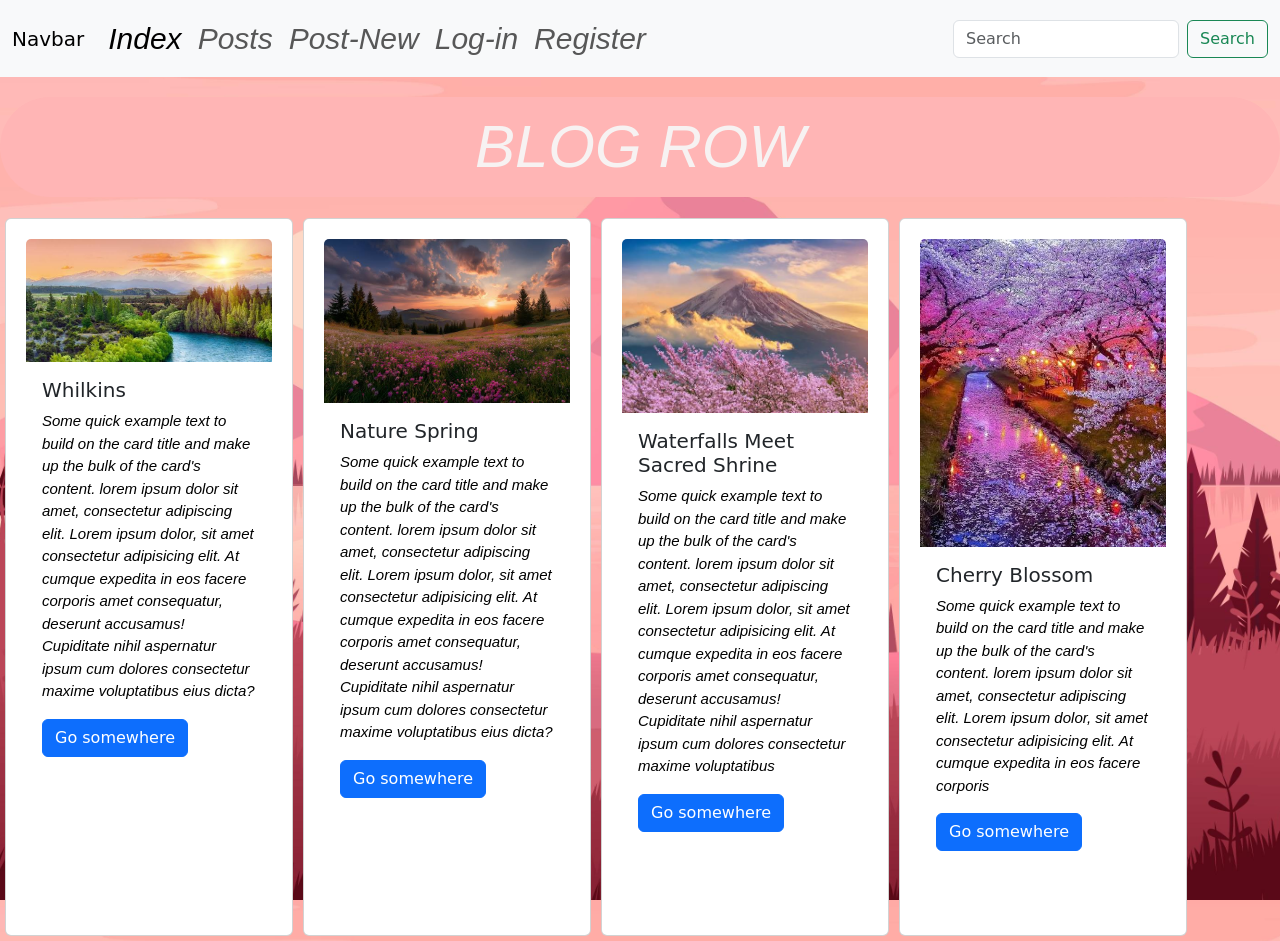
<file: index.html>
<!DOCTYPE html>
<html lang="en">
<head>
    <meta charset="UTF-8">
    <meta name="viewport" content="width=device-width, initial-scale=1.0">
    <link href="https://cdn.jsdelivr.net/npm/bootstrap@5.0.2/dist/css/bootstrap.min.css" rel="stylesheet" integrity="sha384-EVSTQN3/azprG1Anm3QDgpJLIm9Nao0Yz1ztcQTwFspd3yD65VohhpuuCOmLASjC" crossorigin="anonymous">
    <link rel="stylesheet" href="style.css">
</head>
<body id="bindex">
<nav class="navbar navbar-expand-lg navbar-light bg-light">
  <div class="container-fluid">
    <a class="navbar-brand" href="#">Navbar</a>
    <button class="navbar-toggler" type="button" data-bs-toggle="collapse" data-bs-target="#navbarSupportedContent" aria-controls="navbarSupportedContent" aria-expanded="false" aria-label="Toggle navigation">
      <span class="navbar-toggler-icon"></span>
    </button>
    <div class="collapse navbar-collapse" id="navbarSupportedContent">
      <ul class="navbar-nav me-auto mb-2 mb-lg-0">
        <li class="nav-item">
          <a class="nav-link active" aria-current="page" href="#">Index</a>
        </li>
        <li class="nav-item">
          <a class="nav-link" href="post.html">Posts</a>
          </li>
          <li class="nav-item">
          <a class="nav-link" href="post-new.html">Post-New</a>
        </li>
        
        <li class="nav-item">
          <a class="nav-link" href="login.html">Log-in</a>
        </li> 
        <li class="nav-item">
          <a class="nav-link" href="register.html">Register</a>
        </li>       
          <ul class="dropdown-menu" aria-labelledby="navbarDropdown">
            <li><a class="dropdown-item" href="#">Action</a></li>
            <li><a class="dropdown-item" href="#">Another action</a></li>
            <li><hr class="dropdown-divider"></li>
            <li><a class="dropdown-item" href="#">Something else here</a></li>
          </ul>
        </li>
      </ul>
      <form class="d-flex">
        <input class="form-control me-2" type="search" placeholder="Search" aria-label="Search">
        <button class="btn btn-outline-success" type="submit">Search</button>
      </form>
    </div>
  </div>
</nav>
<p class="blogrow">BLOG ROW</p>
<div class="d-flex flex-row bd-highlight mb-3">
<div class="card" style="width: 18rem;">
  <img src="whilkins.jpg" class="card-img-top" alt="...">
  <div class="card-body">
    <h5 class="card-title">Whilkins</h5>
    <p class="card-text">Some quick example text to build on the card title and make up the bulk of the card's content.  lorem ipsum dolor sit amet, consectetur adipiscing elit. Lorem ipsum dolor, sit amet consectetur adipisicing elit. At cumque expedita in eos facere corporis amet consequatur, deserunt accusamus! Cupiditate nihil aspernatur ipsum cum dolores consectetur maxime voluptatibus eius dicta?</p>
    <a href="#" class="btn btn-primary">Go somewhere</a>
  </div>
</div>
<div class="card" style="width: 18rem;">
  <img src="naturespring.jpg" class="card-img-top" alt="...">
  <div class="card-body">
    <h5 class="card-title">Nature Spring</h5>
    <p class="card-text">Some quick example text to build on the card title and make up the bulk of the card's content. lorem ipsum dolor sit amet, consectetur adipiscing elit. Lorem ipsum dolor, sit amet consectetur adipisicing elit. At cumque expedita in eos facere corporis amet consequatur, deserunt accusamus! Cupiditate nihil aspernatur ipsum cum dolores  consectetur maxime voluptatibus eius dicta?</p>
    <a href="#" class="btn btn-primary">Go somewhere</a>
  </div>
</div>
<div class="card" style="width: 18rem;">
  <img src="mount.jpg" class="card-img-top" alt="...">
  <div class="card-body">
    <h5 class="card-title">Waterfalls Meet Sacred Shrine</h5>
    <p class="card-text">Some quick example text to build on the card title and make up the bulk of the card's content.  lorem ipsum dolor sit amet, consectetur adipiscing elit. Lorem ipsum dolor, sit amet consectetur adipisicing elit. At cumque expedita in eos facere corporis amet consequatur, deserunt accusamus! Cupiditate nihil aspernatur ipsum cum dolores consectetur maxime voluptatibus</p>
    <a href="#" class="btn btn-primary">Go somewhere</a>
  </div>
</div>
<div class="card" style="width: 18rem;">
  <img src="JAPAN.jpg" class="card-img-top" alt="...">
  <div class="card-body">
    <h5 class="card-title">Cherry Blossom</h5>
    <p class="card-text">Some quick example text to build on the card title and make up the bulk of the card's content.  lorem ipsum dolor sit amet, consectetur adipiscing elit. Lorem ipsum dolor, sit amet consectetur adipisicing elit. At cumque expedita in eos facere corporis </p>
    <a href="#" class="btn btn-primary">Go somewhere</a>
</div>
<br>
    <br>
<script src="https://cdn.jsdelivr.net/npm/bootstrap@5.0.2/dist/js/bootstrap.bundle.min.js" integrity="sha384-MrcW6ZMFYlzcLA8Nl+NtUVF0sA7MsXsP1UyJoMp4YLEuNSfAP+JcXn/tWtIaxVXM" crossorigin="anonymous"></script>

</body>
</html>
</file>
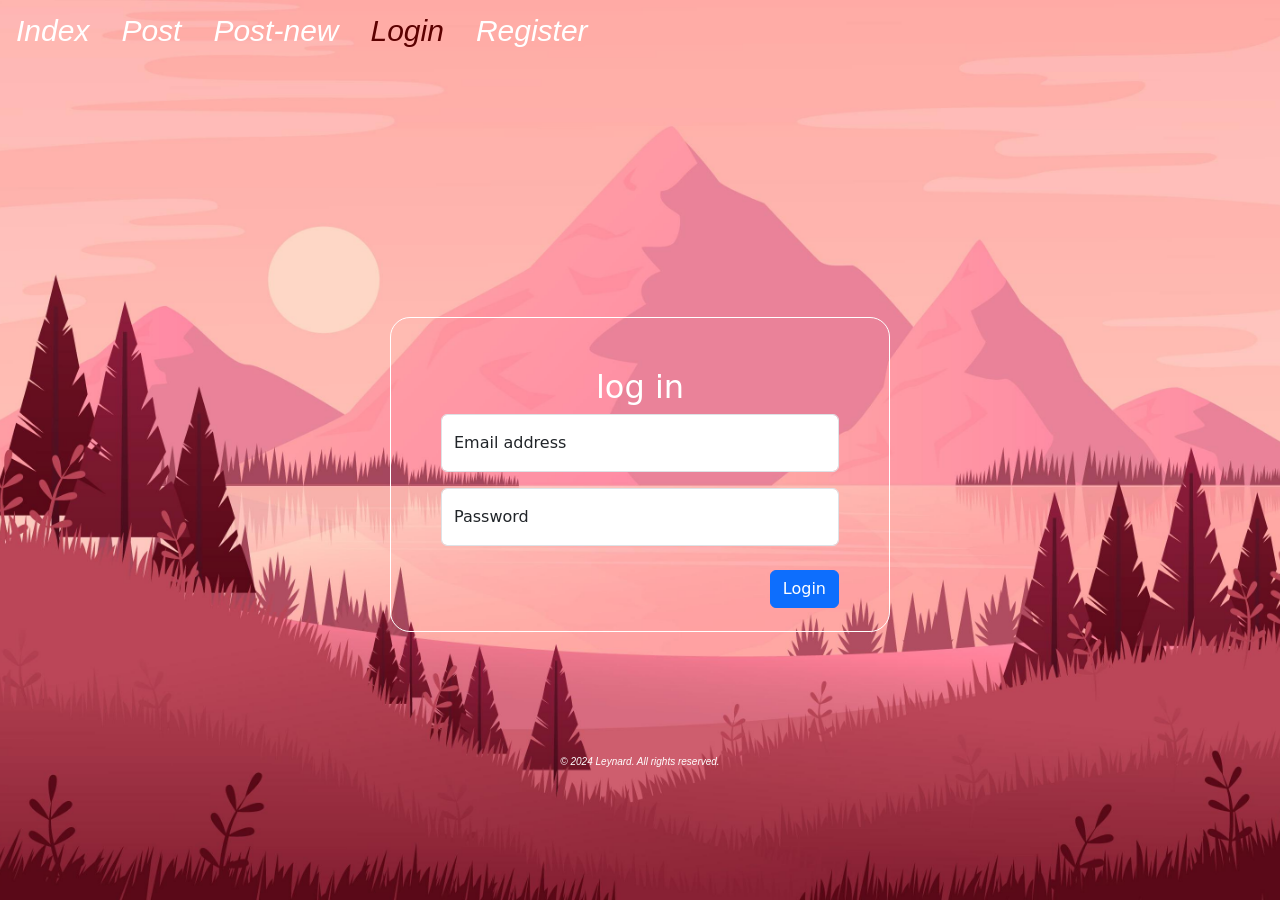
<file: login.html>
<!DOCTYPE html>
<html lang="en">
<head>
    <meta charset="UTF-8">
    <meta name="viewport" content="width=device-width, initial-scale=1.0">
    <title>LOGIN</title>
    <link rel="stylesheet" href="style.css">
     <link href="https://cdn.jsdelivr.net/npm/bootstrap@5.0.2/dist/css/bootstrap.min.css" rel="stylesheet" integrity="sha384-EVSTQN3/azprG1Anm3QDgpJLIm9Nao0Yz1ztcQTwFspd3yD65VohhpuuCOmLASjC" crossorigin="anonymous">
</head>
<body id="bindex2">
    <ul class="nav">
  <li class="nav-item">
    <a class="nav-link active" aria-current="page" href="index.html" style="color: white;">Index</a>
  </li>
  <li class="nav-item">
    <a class="nav-link" href="post.html" style="color: white;">Post</a>
  </li>
  <li class="nav-item">
    <a class="nav-link" href="post-new.html" style="color: white;">Post-new</a>
  </li>

    <li class="nav-item">
    <a class="nav-link active" href="login.html" tabindex="-1" aria-disabled="true" style="color: rgb(92, 0, 0);" >Login</a>
  </li>
      <li class="nav-item">
    <a class="nav-link active" href="register.html" tabindex="-1" aria-disabled="true" style="color: white;" >Register</a>
</ul>

<div id="log">
  <h2 style="color: rgb(255, 255, 255);">log in</h2>
<div class="form-floating mb-3">
  <input type="email" class="form-control" id="floatingInput" placeholder="name@example.com">
  <label for="floatingInput" >Email address</label>
</div>
<div class="form-floating">
  <input type="password" class="form-control" id="floatingPassword" placeholder="Password">
  <label for="floatingPassword">Password</label>
  <br>



<button type="button" class="btn btn-primary">Login</button>
<br>
</div>
</div>
    <br>
    <br>
    <br>
    <footer>
        <p id="foot">© 2024 Leynard. All rights reserved.</p>
    </footer>
  <script src="https://cdn.jsdelivr.net/npm/bootstrap@5.0.2/dist/js/bootstrap.bundle.min.js" integrity="sha384-MrcW6ZMFYlzcLA8Nl+NtUVF0sA7MsXsP1UyJoMp4YLEuNSfAP+JcXn/tWtIaxVXM" crossorigin="anonymous"></script>
</body>
</html>
</file>
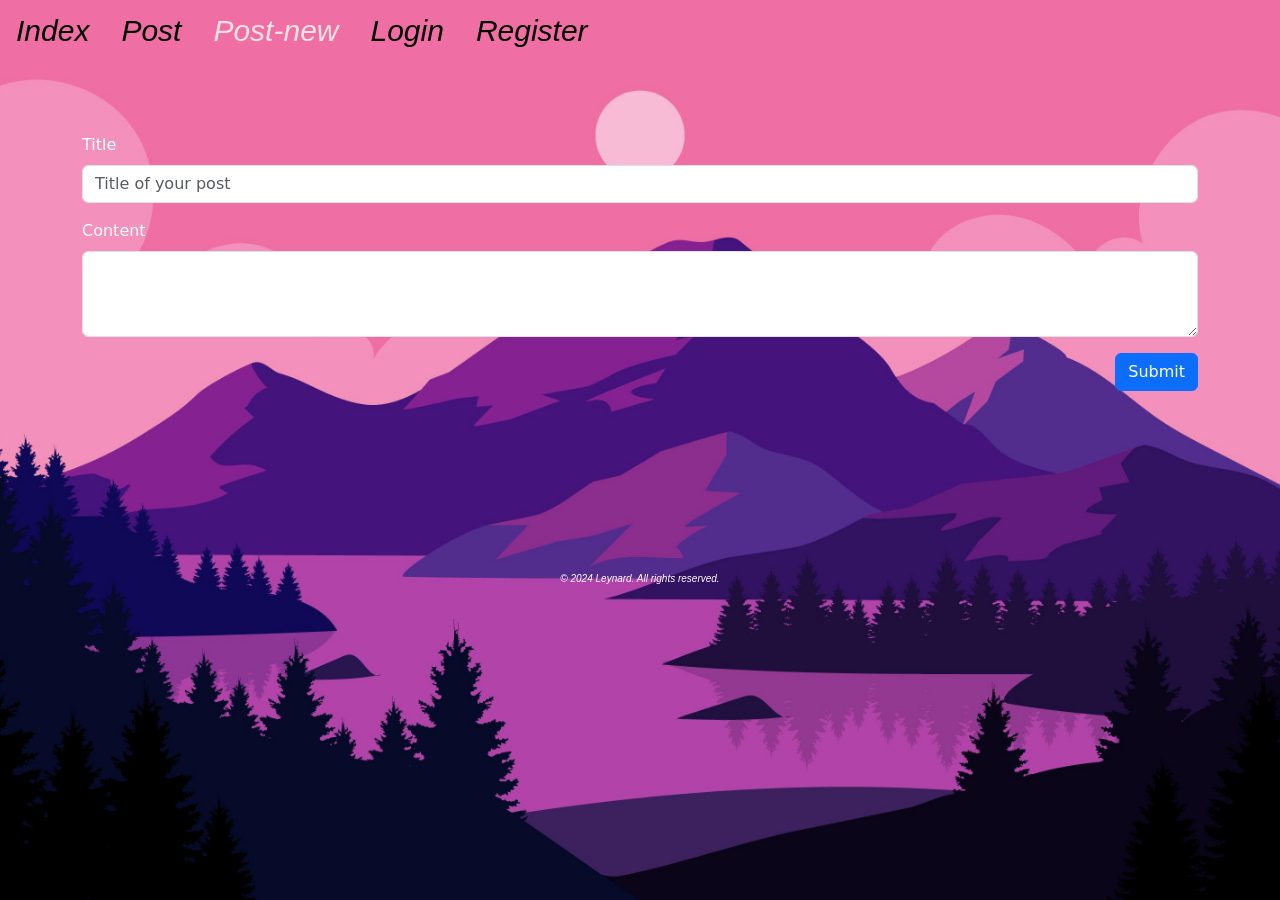
<file: post-new.html>
<!DOCTYPE html>
<html lang="en">
<head>
    <meta charset="UTF-8">
    <meta name="viewport" content="width=device-width, initial-scale=1.0">
    <title>POST-NEW</title>
    <link rel="stylesheet" href="style.css">
        <link href="https://cdn.jsdelivr.net/npm/bootstrap@5.0.2/dist/css/bootstrap.min.css" rel="stylesheet" integrity="sha384-EVSTQN3/azprG1Anm3QDgpJLIm9Nao0Yz1ztcQTwFspd3yD65VohhpuuCOmLASjC" crossorigin="anonymous">
</head>
<body id="bindex5">
        <ul class="nav">
  <li class="nav-item">
      <a class="nav-link active" aria-current="page" href="index.html" style="color: black;">Index</a>
    </li>
  <li class="nav-item">
    <a class="nav-link" href="post.html" style="color: black;">Post</a>
  </li>
  <li class="nav-item">
    <a class="nav-link" href="post-new.html" style="color: rgb(255, 226, 226);">Post-new</a>
  </li>

    <li class="nav-item">
    <a class="nav-link " href="login.html" tabindex="-1" aria-disabled="true" style="color: black;">Login</a>
  </li>
      <li class="nav-item">
    <a class="nav-link " href="register.html" tabindex="-1" aria-disabled="true" style="color: black;">Register</a>
</ul>
<br>
<br>
<br>
<div class="container">
    <div class="mb-3">
  <label for="exampleFormControlInput1" class="form-label" style="color: white;">Title</label>
  <input type="text" class="form-control" id="exampleFormControlInput1" placeholder="Title of your post">
</div>
<div class="mb-3">
  <label for="exampleFormControlTextarea1" class="form-label" style="color: white;">Content</label>
  <textarea class="form-control" id="exampleFormControlTextarea1" rows="3"></textarea>
</div>
<button type="button" class="btn btn-primary">Submit</button>
</div>

    <br>
    <br>
    <br>
    <br>
    <br>
    <br>
    <br>
    <footer>
        <p id="foot">© 2024 Leynard. All rights reserved.</p>
    </footer>
     <script src="https://cdn.jsdelivr.net/npm/bootstrap@5.0.2/dist/js/bootstrap.bundle.min.js" integrity="sha384-MrcW6ZMFYlzcLA8Nl+NtUVF0sA7MsXsP1UyJoMp4YLEuNSfAP+JcXn/tWtIaxVXM" crossorigin="anonymous"></script>
</body>
</html>
</file>
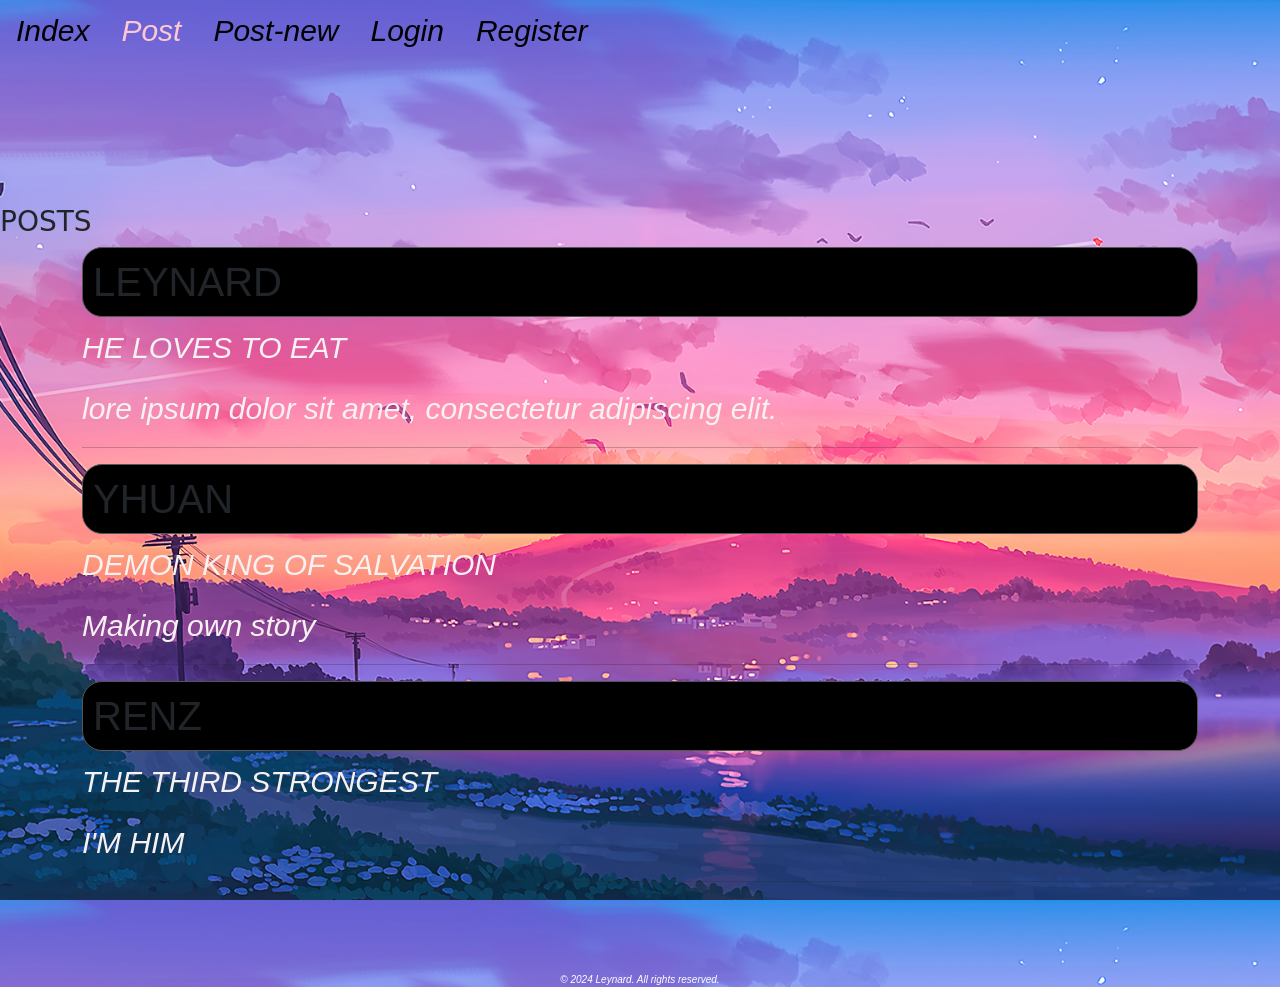
<file: post.html>
<!DOCTYPE html>
<html lang="en">
<head>
    <meta charset="UTF-8">
    <meta name="viewport" content="width=device-width, initial-scale=1.0">
    <title>POST</title>
    <link rel="stylesheet" href="style.css">
        <link href="https://cdn.jsdelivr.net/npm/bootstrap@5.0.2/dist/css/bootstrap.min.css" rel="stylesheet" integrity="sha384-EVSTQN3/azprG1Anm3QDgpJLIm9Nao0Yz1ztcQTwFspd3yD65VohhpuuCOmLASjC" crossorigin="anonymous">
</head>
<body id="bindex4">
    
        <ul class="nav">
  <li class="nav-item">
    <a class="nav-link active" aria-current="page" href="index.html" style="color: rgb(0, 0, 0);">Index</a>
  </li>
  <li class="nav-item">
    <a class="nav-link" href="post.html"  style="color: rgb(255, 199, 211);">Post</a>
  </li>
  <li class="nav-item">
    <a class="nav-link" href="post-new.html"  style="color: rgb(0, 0, 0);">Post-new</a>
  </li>

    <li class="nav-item">
    <a class="nav-link active" href="login.html" tabindex="-1" aria-disabled="true" style="color: rgb(0, 0, 0);">Login</a>
  </li>
      <li class="nav-item">
    <a class="nav-link active" href="register.html" tabindex="-1" aria-disabled="true" style="color: rgb(0, 0, 0);">Register</a>
</ul>
<br>
<br>
<br>
<br>
<br>
<br>  
<h3>POSTS</h3>
    <div class="container">
        <h1>LEYNARD</h1>
        <p>HE LOVES TO EAT</p>

        <p>lore ipsum dolor sit amet, consectetur adipiscing elit.</p>
        <hr>
    </div>
    <div class="container" id="coketotola">
        <h1>YHUAN</h1>
        <p>DEMON KING OF SALVATION</p>

        <p>Making own story</p>
        <hr>
    </div>
    <div class="container" id="dhie">
        <h1>RENZ</h1>
        <p>THE THIRD STRONGEST</p>

        <p>I'M HIM</p>
        <hr>
    </div>

    <br>


    <footer>
        <p id="foot">© 2024 Leynard. All rights reserved.</p>
    </footer>
    <script src="https://cdn.jsdelivr.net/npm/bootstrap@5.0.2/dist/js/bootstrap.bundle.min.js" integrity="sha384-MrcW6ZMFYlzcLA8Nl+NtUVF0sA7MsXsP1UyJoMp4YLEuNSfAP+JcXn/tWtIaxVXM" crossorigin="anonymous"></script>
</body>
</html>
</file>
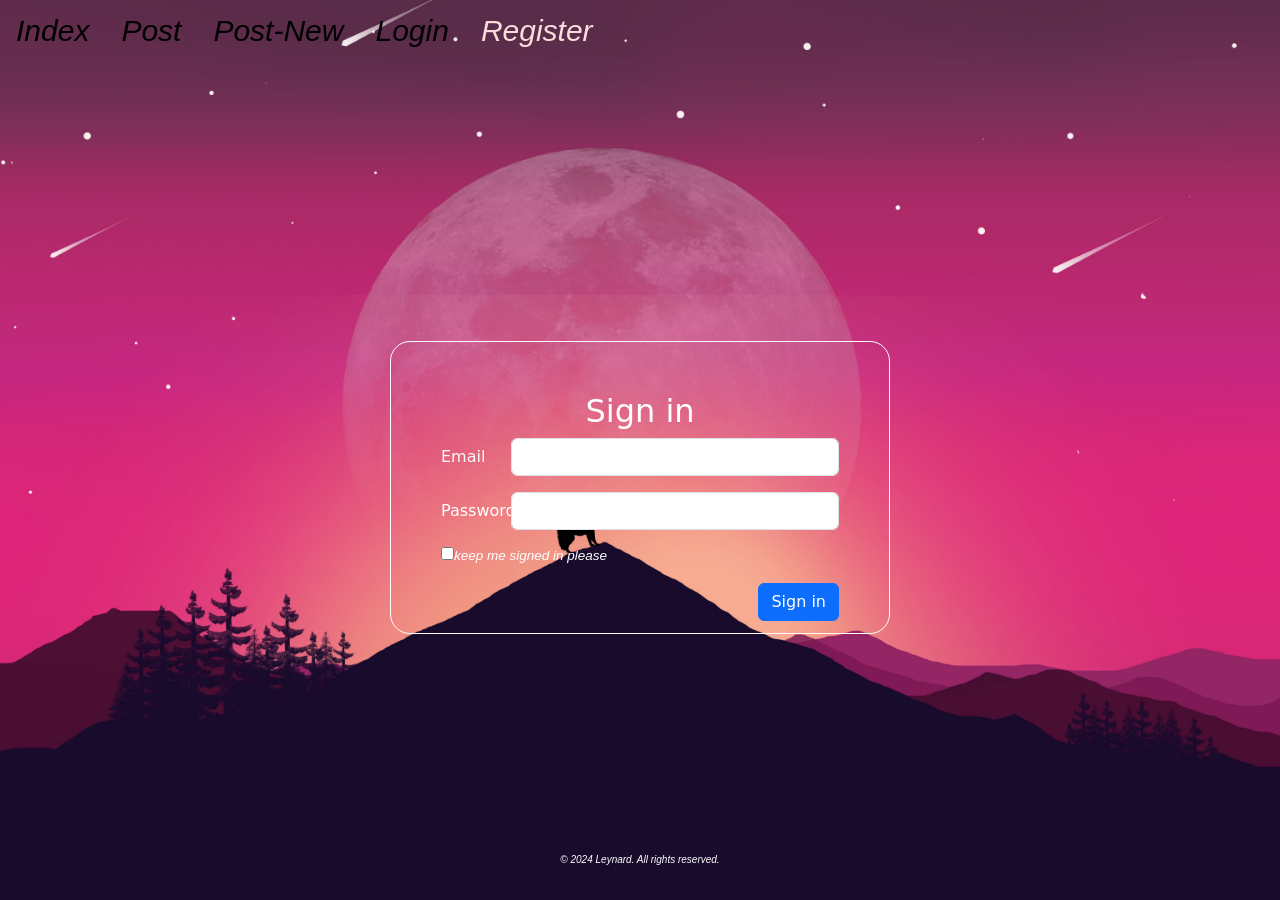
<file: register.html>
<!DOCTYPE html>
<html lang="en">
<head>
    <meta charset="UTF-8">
    <meta name="viewport" content="width=device-width, initial-scale=1.0">
    <title>REGISTER</title>
    <link rel="stylesheet" href="style.css">
    <link href="https://cdn.jsdelivr.net/npm/bootstrap@5.0.2/dist/css/bootstrap.min.css" rel="stylesheet" integrity="sha384-EVSTQN3/azprG1Anm3QDgpJLIm9Nao0Yz1ztcQTwFspd3yD65VohhpuuCOmLASjC" crossorigin="anonymous">
</head>
<body id="bindex3">
<ul class="nav">
  <li class="nav-item">
    <a class="nav-link active" aria-current="page" href="index.html"  style="color: rgb(0, 0, 0);">Index</a>
  </li>
  <li class="nav-item">
    <a class="nav-link" href="post.html"  style="color: rgb(0, 0, 0);">Post</a>
  </li>
  <li class="nav-item">
    <a class="nav-link" href="post-new.html" style="color: rgb(0, 0, 0);">Post-New</a>
  </li>

  <li class="nav-item">
    <a class="nav-link active" aria-current="page" href="login.html" style="color: rgb(2, 2, 2);">Login</a>
  </li>
  <li class="nav-item">
    <a class="nav-link active" aria-current="page" href="register.html" style="color: rgb(250, 220, 220);">Register</a>
  </li>
</ul>
<br>
<form>
    <div id="register">
         <h2 style="color: rgb(255, 255, 255);">Sign in</h2>
  <div class="row mb-3">
    <label for="inputEmail3" class="col-sm-2 col-form-label" style="color: rgb(250, 249, 249);" >Email</label>
    <div class="col-sm-10">
      <input type="email" class="form-control" id="inputEmail3">
    </div>
  </div>
  <div class="row mb-3">
    <label for="inputPassword3" class="col-sm-2 col-form-label"  style="color: rgb(255, 254, 254);" >Password</label>
    <div class="col-sm-10">
      <input type="password" class="form-control" id="inputPassword3">
    </div>
  </div>
  

  <p style="font-size: 13.5px; color: rgb(255, 255, 255);"><input id="chec" type="checkbox">keep me signed in please </p>
  <button type="submit" class="btn btn-primary">Sign in</button>
</form>
</div>

    <br>
    <br>
    <br>
    <br>
    <br>
    <br>
    <br>
    <footer>
        <p id="foot">© 2024 Leynard. All rights reserved.</p>
    </footer>
        <script src="https://cdn.jsdelivr.net/npm/bootstrap@5.0.2/dist/js/bootstrap.bundle.min.js" integrity="sha384-MrcW6ZMFYlzcLA8Nl+NtUVF0sA7MsXsP1UyJoMp4YLEuNSfAP+JcXn/tWtIaxVXM" crossorigin="anonymous"></script>
</body>
</html>
</file>
<file: style.css>
/*INDEX*/

.card {
    padding: 20px;
    margin: 5px;
    
}
.blogrow {
    
    background-color: rgb(255, 181, 181);
    border-radius: 60px;
    font-size: 60px;
    margin-top: 20px;
    
    height: 100px;
    display: flex;
    align-items: center;
    justify-content: center;
    font-style: italic;
    font-family: 'Trebuchet MS', 'Lucida Sans Unicode', 'Lucida Grande', 'Lucida Sans', Arial, sans-serif;
}

#bindex{
    background-image: url(BG4.jpg);
    background-size: cover;
    background-position: center;
    height: 100vh;

}
.card-text{
    font-size: 15px;
    font-style: italic;
    color: rgb(0, 0, 0);
    font-family: 'Trebuchet MS', 'Lucida Sans Unicode', 'Lucida Grande', 'Lucida Sans', Arial, sans-serif;
}

/*LOGIN*/

#bindex2{
background-image: url(BG4.jpg);
    background-size: cover;
    background-position: center;
    height: 100vh;
}

#log{
    border: 1px solid white;

    border-radius: 20px;
    height: 35%;
    width: 500px;
    margin: auto;
    margin-top: 20%;
    padding: 50px;
}

button{
    float: right;
}
h2{
    color: rgb(5, 5, 5);
    text-align: center;
}


/*REGISTER*/

#bindex3{
    background-image:url(326159.jpg);
    background-size: cover;
    background-position: center;
    height: 100vh;
}

#register{
    border: 1px solid rgb(255, 254, 254);
    
    border-radius: 20px;
    height: 30%;
    width: 500px;
    margin: auto;
    margin-top: 20%;
    padding: 50px;
}
button{
    float: right;
}
#chec{
    padding-right: 10px;
}
h2{
    color: rgb(247, 245, 245);
    text-align: center;
}


/*POST*/

#bindex4{
    background-image: url(302851.jpg);
    background-size: cover;
    background-position: center;
    height: 100vh;
}

h1{
    text-align: left;
    color: rgb(231, 226, 226);
    font-family: 'Trebuchet MS', 'Lucida Sans Unicode', 'Lucida Grande', 'Lucida Sans', Arial, sans-serif;
    border: 1px solid rgb(87, 86, 86);
    border-radius: 20px;
    background-color: rgb(0, 0, 0);
    padding: 10px;

}
p{
    font-size: 30px;
    font-style: italic;
    color: rgb(247, 242, 242);
    font-family: 'Trebuchet MS', 'Lucida Sans Unicode', 'Lucida Grande', 'Lucida Sans', Arial, sans-serif;
}

li{
    font-size: 30px;
    font-style: italic;
    font-family: 'Trebuchet MS', 'Lucida Sans Unicode', 'Lucida Grande', 'Lucida Sans', Arial, sans-serif;
}

/*POST NEW*/
#bindex5{
    background-image: url(BG5.jpg);
    background-size: cover;
    background-position: center;
    height: 100vh;
}
#foot{
    margin-top: 50px;
    font-size: 10px;
    text-align: center;
    color: white;
    font-family: 'Trebuchet MS', 'Lucida Sans Unicode', 'Lucida Grande', 'Lucida Sans', Arial, sans-serif;
}
#container{
    border: 1px solid rgb(3, 2, 2);
    border-radius: 20px;
    width: 100px;
    margin: auto;
}
</file>
